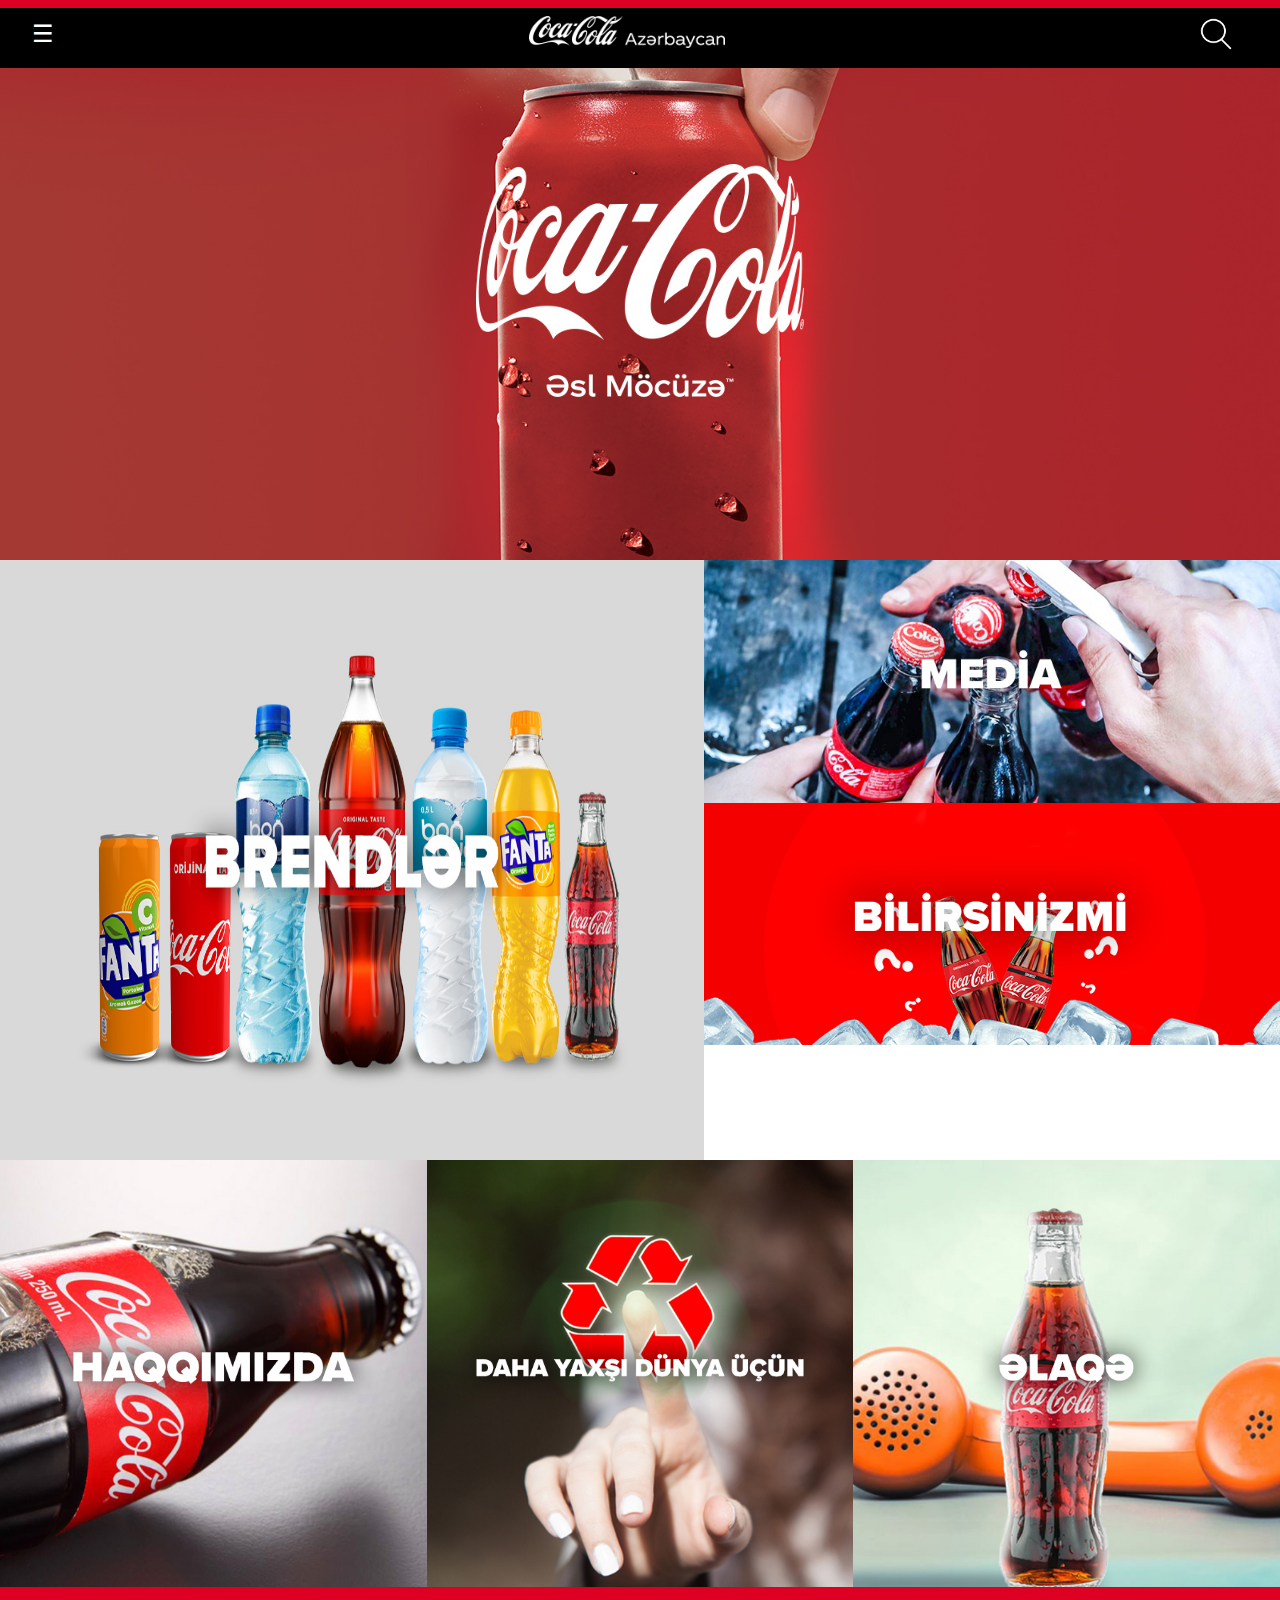
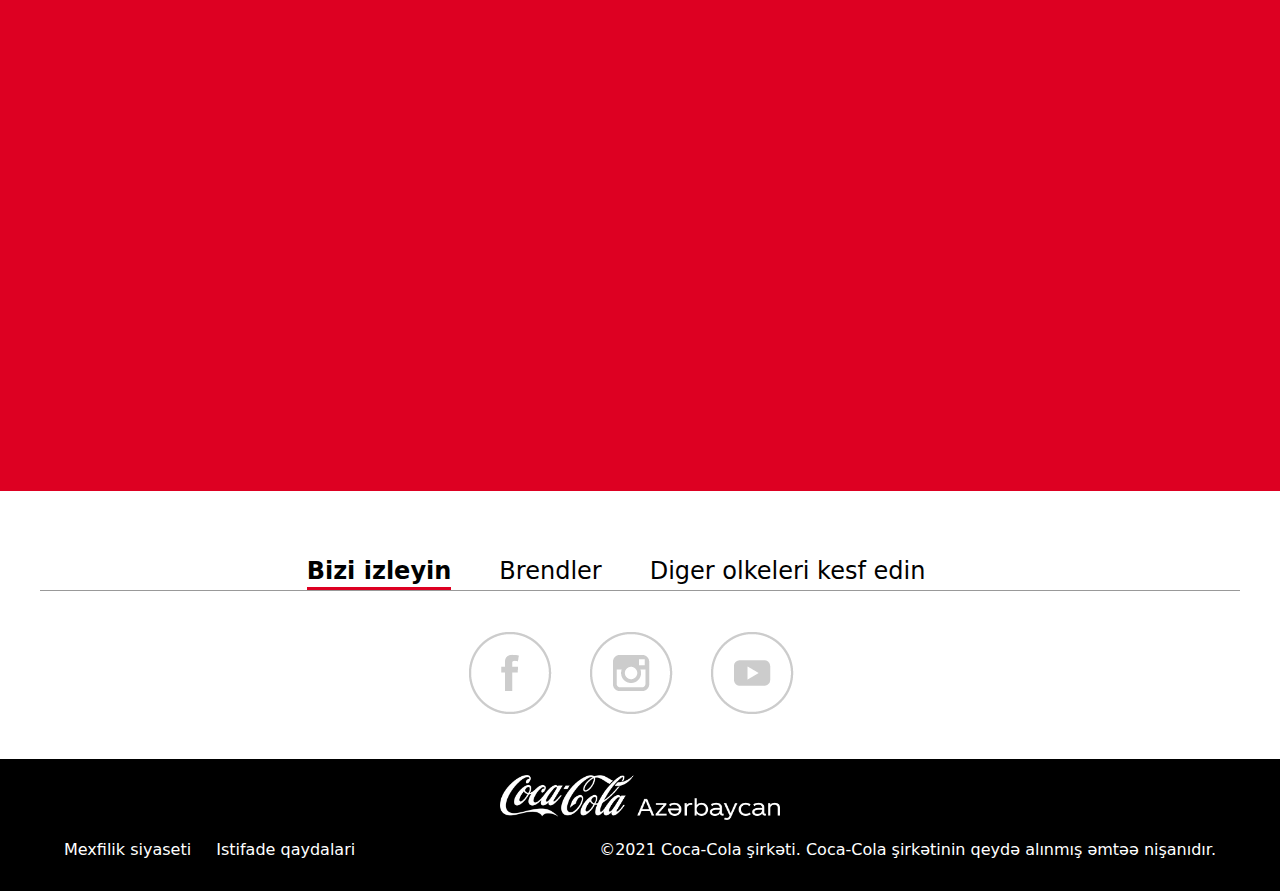
<file: index.html>
<!DOCTYPE html>
<html lang="en">

<head>
	<meta charset="UTF-8">
	<meta http-equiv="X-UA-Compatible" content="IE=edge">
	<meta name="viewport" content="width=device-width, initial-scale=1.0">
	<title>Cola</title>
	<link rel="stylesheet" href="css/style.css">
	<script src="js/main.js" defer></script>
</head>

<body>
	<nav>
		<div class="menu">
			<span> ☰ </span>
		</div>
		<div class="logo">
			<img src="img/logo.svg" alt="">
		</div>
		<div class="search">
			<img src="img/search.png" alt="" id="search-img">
			<input type="text" placeholder="Axtar">
		</div>
	</nav>
	<section class="line">
		<div class="progress"></div>
	</section>
	<div class="left-nav d-none">
		<div class="content">
			<ul>
				<li><a href="">Esas Sehife</a></li>
				<li><a href="">Brendler</a></li>
				<li><a href="">Daha yaxsi dunya ucun</a></li>
				<li><a href="">Haqqimizda</a></li>
				<li><a href="">Bilirsinizmi</a></li>
				<li><a href="">Media</a></li>
				<li><a href="">Elaqe</a></li>
				<li><a href="">Loterya haqqinda melumat</a></li>
			</ul>
		</div>
	</div>
	<section class="intro">
		<img src="img/intro-bg.jpg" alt="">
	</section>

	<section class="brands">
		<div class="first">
			<div class="left">
				<img src="img/img01.jpg" alt="">
			</div>
			<div class="right">
				<div>
					<img src="img/img02.jpg" alt="">
				</div>
				<div>
					<img src="img/img03.jpg" alt="">
				</div>
			</div>
		</div>
		<div class="second">
			<div>
				<img src="img/img04.jpg" alt="">
			</div>
			<div>
				<img src="img/img05.jpg" alt="">
			</div>
			<div>
				<img src="img/img06.jpg" alt="">
			</div>
		</div>
	</section>


	<section class="youtube">
		<div class="content">
			<iframe src="https://www.youtube.com/embed/ulHPDIwKKWY" title="Yeni il paylaşdıqca möcüzəvi olur"
				frameborder="0"
				allow="accelerometer; autoplay; clipboard-write; encrypted-media; gyroscope; picture-in-picture"
				allowfullscreen></iframe>
		</div>

	</section>
	<section class="sponsors">
		<div class="content">
			<div class="main">
				<div class="container">
					<p class="links active"> Bizi izleyin</p>
					<p class="links"> Brendler </p>
					<p class="links">Diger olkeleri kesf edin </p>
				</div>
			</div>
			<div class="sub">
				<div class="follow-us">
					<img src="img/facebook.png" alt="">
					<img src="img/instagram.png" alt="">
					<img src="img/youtube.png" alt="">
				</div>
			</div>
			<div class="arrow"></div>
		</div>
	</section>
	<footer>
		<div class="logo">
			<img src="img/logo.svg" alt="">
		</div>
		<div class="box">
			<div class="links">
				<a href=""> Mexfilik siyaseti</a>
				<a href=""> Istifade qaydalari</a>
			</div>
			<div class="copyright">
				<p>
					©2021 Coca-Cola şirkəti. Coca-Cola şirkətinin qeydə alınmış əmtəə nişanıdır.
				</p>
			</div>
		</div>
	</footer>
</body>

</html>
</file>
<file: css/style.css>
* {
  margin: 0;
  padding: 0;
  box-sizing: border-box;
  text-decoration: none;
}

html {
  font-family: system-ui, -apple-system, BlinkMacSystemFont, "Segoe UI", Roboto, Oxygen, Ubuntu, Cantarell, "Open Sans", "Helvetica Neue", sans-serif;
}

.d-none {
  display: none;
}

.left-nav {
  position: fixed;
  top: 50px;
  height: 100vh;
  background-color: rgba(0, 0, 0, 0.917);
  padding: 3rem 2rem;
}
.left-nav .content ul li {
  margin-bottom: 2rem;
}
.left-nav .content ul li a {
  color: #fff;
  padding-bottom: 1rem;
}
.left-nav .content ul li a:hover {
  border-bottom: 3px solid #dd0022;
}

nav {
  position: fixed;
  width: 100%;
  display: flex;
  justify-content: space-between;
  align-items: center;
  background-color: #000;
  padding: 1rem 2rem;
}
nav .menu {
  cursor: pointer;
}
nav .menu span {
  color: #fff;
  font-size: 1.5rem;
}
nav .logo img {
  height: 32px;
}
nav .search {
  display: flex;
  align-items: center;
}
nav .search img {
  height: 32px;
  cursor: pointer;
}
nav .search input {
  border: none;
  background: transparent;
  outline: none;
  color: #fff;
  border-bottom: 2px solid #fff;
  font-size: 1.2rem;
  margin-left: 1rem;
  width: 0;
}

.line {
  position: fixed;
  left: 0;
  width: 100%;
  height: 8px;
  background-color: #000;
}
.line .progress {
  background-color: #dd0022;
  height: 8px;
}

.intro img {
  width: 100%;
  vertical-align: middle;
}

.brands .first {
  display: grid;
  grid-template-columns: 55% 45%;
  grid-template-rows: 600px;
}
.brands .first .left {
  overflow: hidden;
}
.brands .first .left img {
  width: 100%;
  height: 100%;
  vertical-align: middle;
  transition: all 3s;
}
.brands .first .right {
  overflow: hidden;
}
.brands .first .right img {
  width: 100%;
  height: 50%;
  vertical-align: middle;
  transition: all 3s;
}
.brands .first img:hover {
  transform: scale(1.2);
}
.brands .second {
  display: grid;
  grid-template-columns: repeat(3, 1fr);
}
.brands .second img {
  width: 100%;
  vertical-align: middle;
}

.youtube {
  background-color: #dd0022;
}
.youtube .content {
  max-width: 1200px;
  margin: auto;
}
.youtube .content iframe {
  width: 100%;
  height: 500px;
}

.sponsors .content {
  max-width: 1200px;
  margin: auto;
  padding: 4rem 0 2rem 0;
}
.sponsors .content .main {
  border-bottom: 1px solid #999;
  display: flex;
  justify-content: center;
}
.sponsors .content .main .container {
  display: flex;
}
.sponsors .content .main .container .links {
  font-size: 1.5rem;
  line-height: 2rem;
  margin-right: 3rem;
  cursor: pointer;
}
.sponsors .content .main .container .active {
  border-bottom: 3px solid #dd0022;
  font-weight: bold;
}
.sponsors .content .sub {
  margin-top: 2rem;
}
.sponsors .content .sub .follow-us {
  text-align: center;
}
.sponsors .content .sub .follow-us img {
  margin-right: 1rem;
  cursor: pointer;
}
.sponsors .content .sub .follow-us img:hover {
  opacity: 0.7;
}

footer {
  background-color: #000;
}
footer .logo {
  padding: 1rem 0;
  width: 280px;
  margin: auto;
}
footer .logo img {
  width: 100%;
}
footer .box {
  display: flex;
  justify-content: space-between;
  padding: 0 4rem;
}
footer .box .links {
  padding: 0 0 2rem 0;
}
footer .box .links a {
  color: #fff;
  margin-right: 1.25rem;
}
footer .box .copyright p {
  color: #fff;
}

@media screen and (max-width: 768px) {
  .brands .first {
    grid-template-columns: 100%;
    grid-template-rows: auto;
  }
  .brands .second {
    grid-template-columns: 100%;
  }
  .youtube .content iframe {
    width: 100% !important;
    height: auto;
  }
}
</file>
